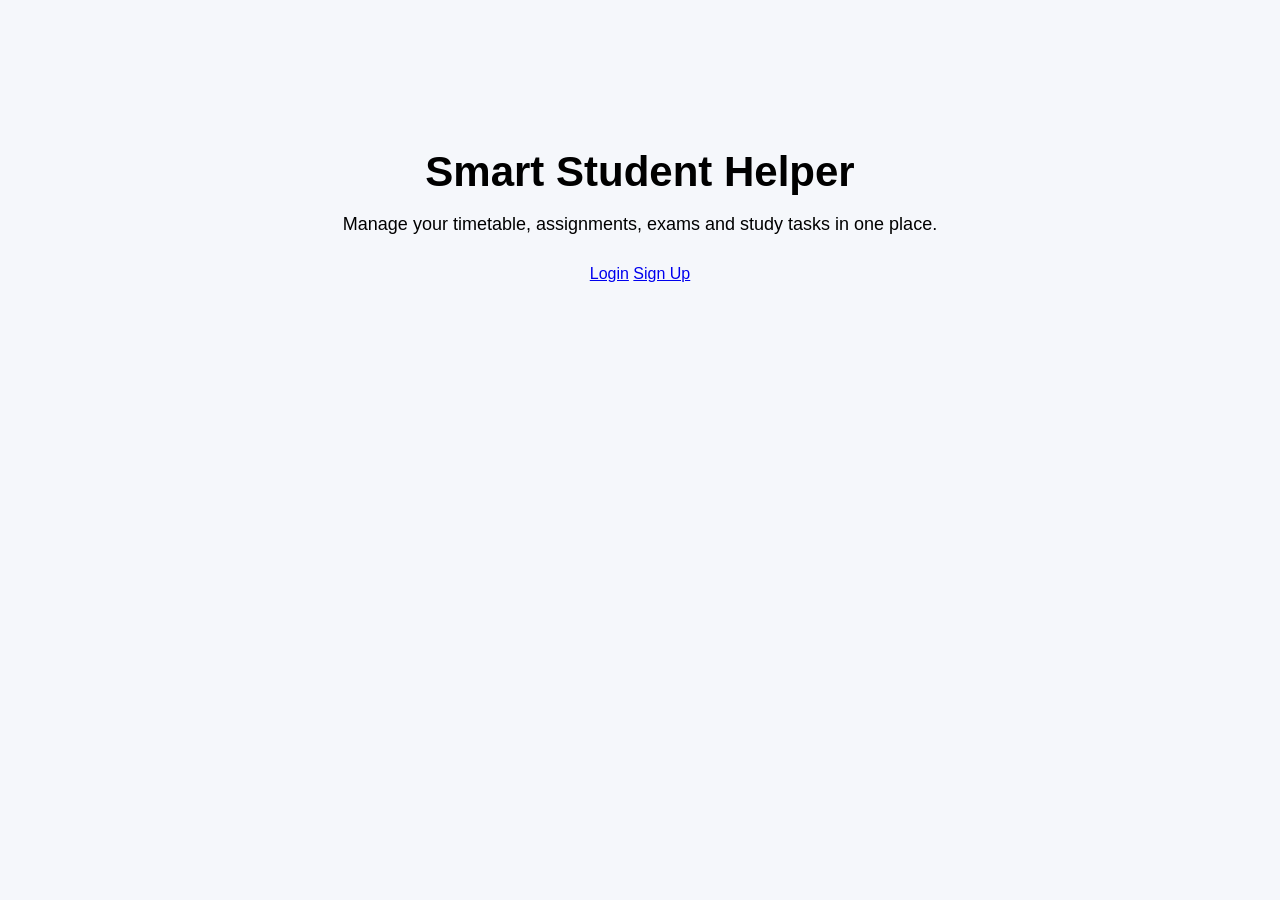
<file: index.html>
<!DOCTYPE html>
<html lang="en">
<head>
    <meta charset="UTF-8">
    <meta name="viewport" content="width=device-width, initial-scale=1.0">
    <title>Smart Student Helper</title>
    <link rel="stylesheet" href="style.css">
</head>

<body>

    <h1>Smart Student Helper</h1>

    <p>
        Manage your timetable, assignments, exams and study tasks
        in one place.
    </p>
    <a href="login.html">Login</a>
    <a href="signup.html">Sign Up</a>
</body>
</html>
</file>
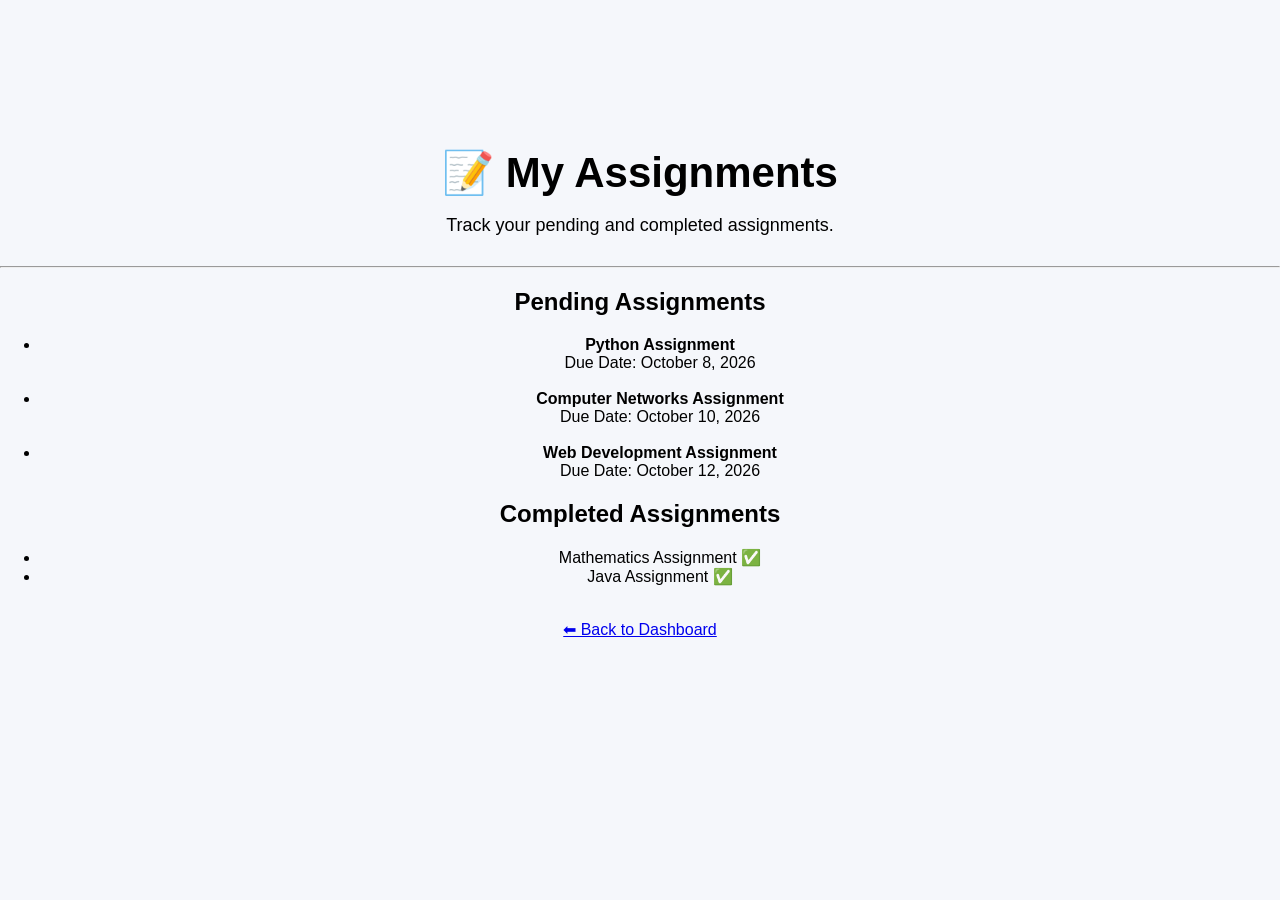
<file: assignments.html>
<!DOCTYPE html>
<html lang="en">
<head>
    <meta charset="UTF-8">
    <meta name="viewport" content="width=device-width, initial-scale=1.0">
    <title>Assignments</title>
    <link rel="stylesheet" href="style.css">
</head>

<body>

    <h1>📝 My Assignments</h1>

    <p>Track your pending and completed assignments.</p>

    <hr>

    <h2>Pending Assignments</h2>

    <ul>
        <li>
            <strong>Python Assignment</strong><br>
            Due Date: October 8, 2026
        </li>

        <br>

        <li>
            <strong>Computer Networks Assignment</strong><br>
            Due Date: October 10, 2026
        </li>

        <br>

        <li>
            <strong>Web Development Assignment</strong><br>
            Due Date: October 12, 2026
        </li>
    </ul>

    <h2>Completed Assignments</h2>

    <ul>
        <li>Mathematics Assignment ✅</li>
        <li>Java Assignment ✅</li>
    </ul>

    <br>

    <a href="dashboard.html">⬅ Back to Dashboard</a>

</body>
</html>
</file>
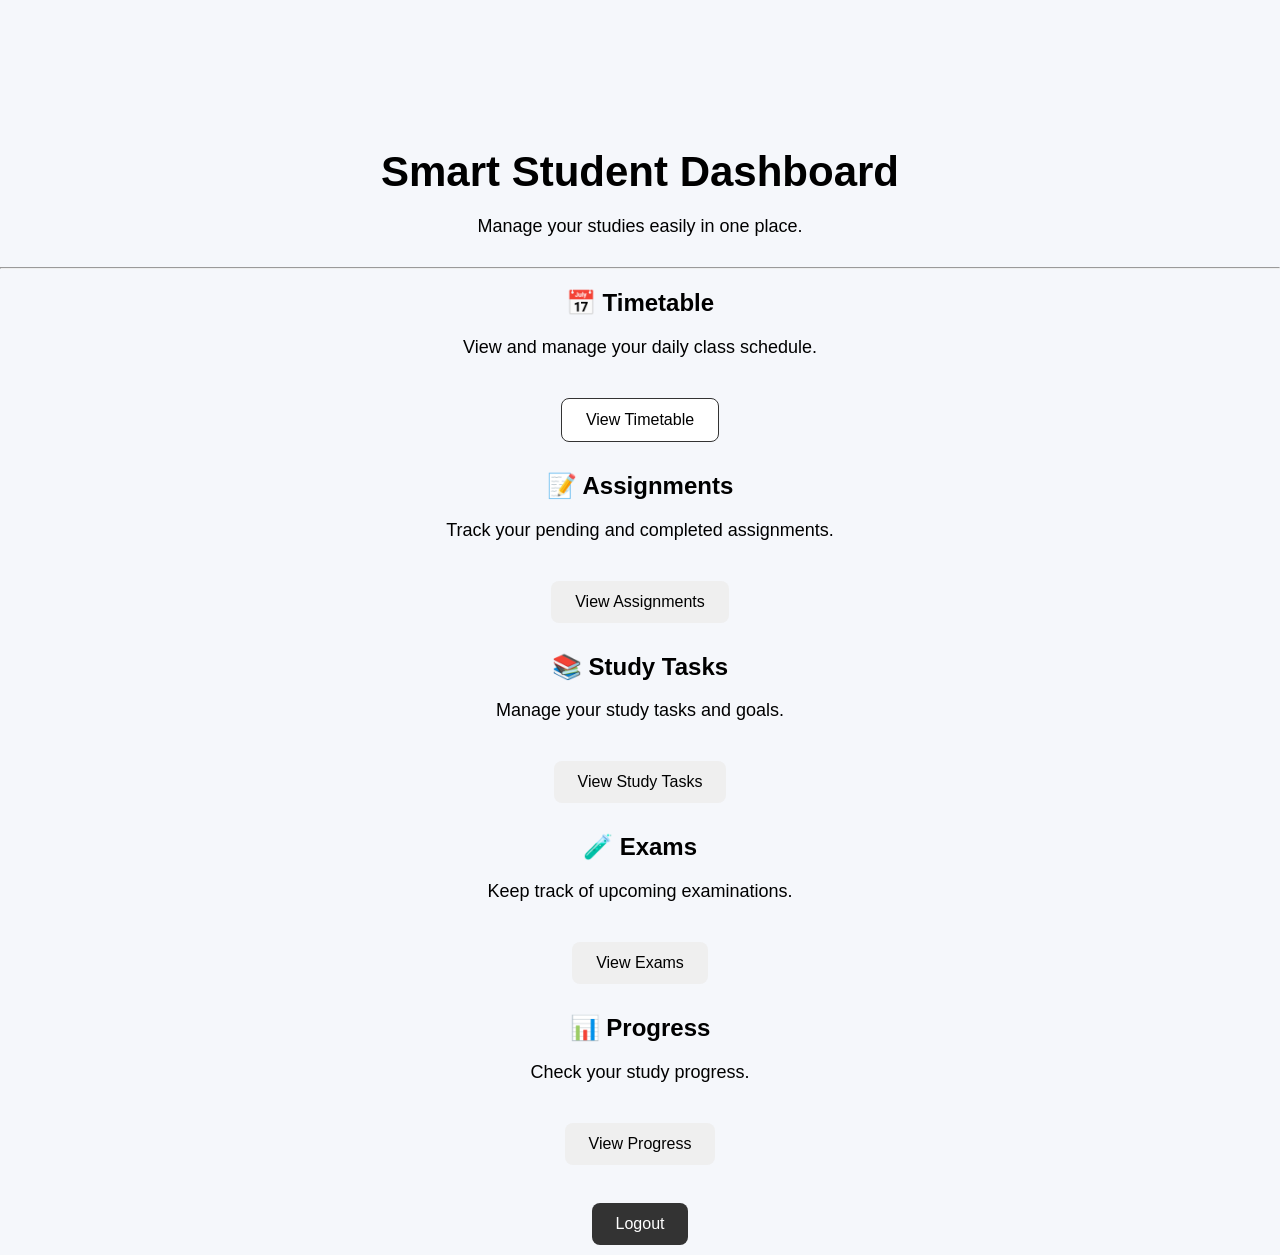
<file: dashboard.html>
<!DOCTYPE html>
<html lang="en">
<head>
    <meta charset="UTF-8">
    <meta name="viewport" content="width=device-width, initial-scale=1.0">
    <title>Student Dashboard</title>
    <link rel="stylesheet" href="style.css">
</head>

<body>

    <h1>Smart Student Dashboard</h1>

    <h2 id="welcomeMessage"></h2>

    <p>Manage your studies easily in one place.</p>

    <hr>

    <h2>📅 Timetable</h2>
    <p>View and manage your daily class schedule.</p>
    <button onclick="window.location.href='timetable.html'">
    View Timetable
</button>

    <h2>📝 Assignments</h2>
    <p>Track your pending and completed assignments.</p>
    <button onclick="window.location.href='assignments.html'">
    View Assignments
</button>

    <h2>📚 Study Tasks</h2>
    <p>Manage your study tasks and goals.</p>
    <button onclick="window.location.href='study-tasks.html'">
    View Study Tasks
</button>

    <h2>🧪 Exams</h2>
    <p>Keep track of upcoming examinations.</p>
    <button onclick="window.location.href='exams.html'">
    View Exams
</button>

    <h2>📊 Progress</h2>
    <p>Check your study progress.</p>
    <button onclick="window.location.href='progress.html'">
    View Progress
</button>

    <br><br>

    <button onclick="logout()">Logout</button>

    <script>
        let name = localStorage.getItem("studentName");

        if (name) {
            document.getElementById("welcomeMessage").innerText =
                "Welcome, " + name + "! 👋";
        }

        function logout() {
            window.location.href = "index.html";
        }
    </script>

</body>
</html>
</file>
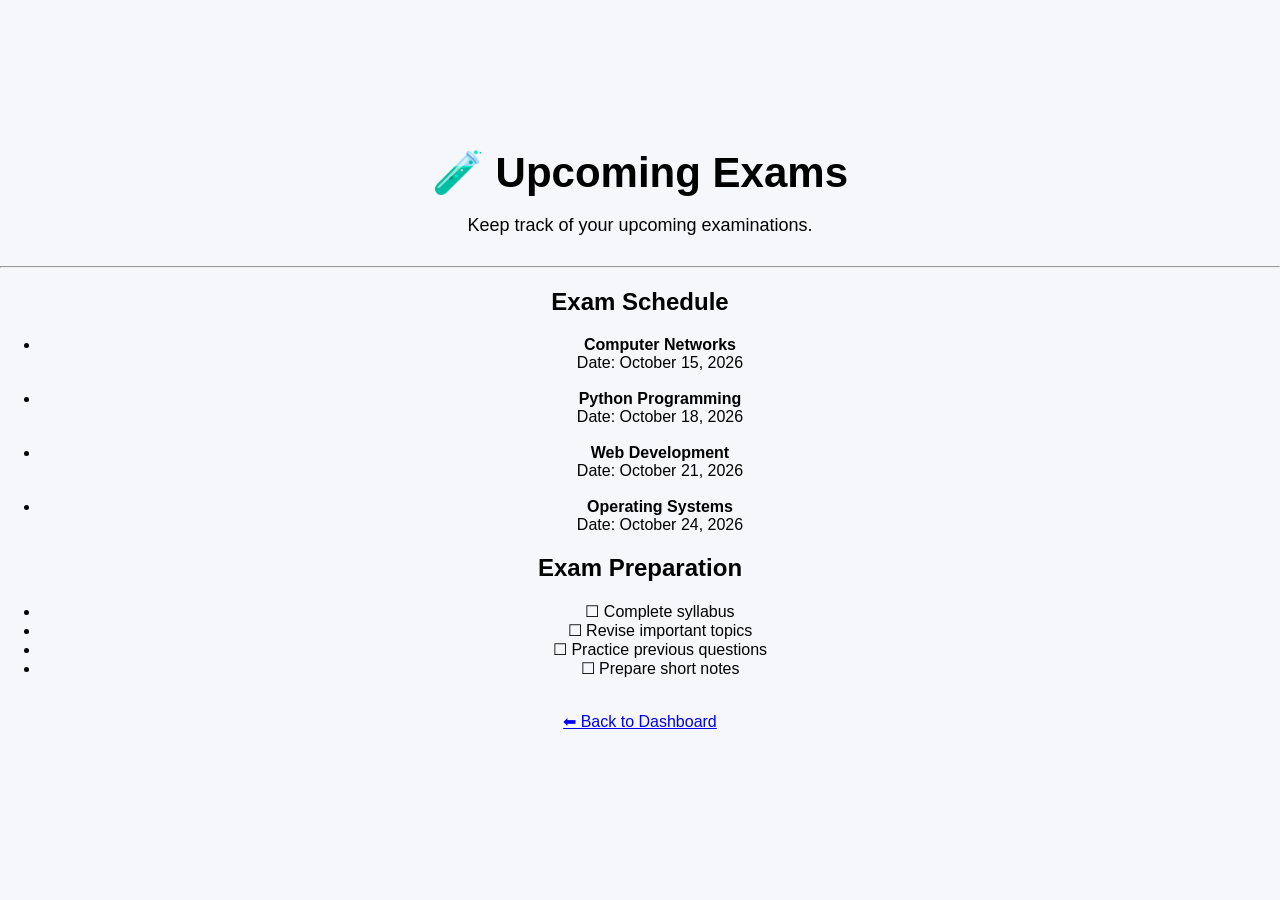
<file: exams.html>
<!DOCTYPE html>
<html lang="en">
<head>
    <meta charset="UTF-8">
    <meta name="viewport" content="width=device-width, initial-scale=1.0">
    <title>Exams</title>
    <link rel="stylesheet" href="style.css">
</head>

<body>

    <h1>🧪 Upcoming Exams</h1>

    <p>Keep track of your upcoming examinations.</p>

    <hr>

    <h2>Exam Schedule</h2>

    <ul>
        <li>
            <strong>Computer Networks</strong><br>
            Date: October 15, 2026
        </li>

        <br>

        <li>
            <strong>Python Programming</strong><br>
            Date: October 18, 2026
        </li>

        <br>

        <li>
            <strong>Web Development</strong><br>
            Date: October 21, 2026
        </li>

        <br>

        <li>
            <strong>Operating Systems</strong><br>
            Date: October 24, 2026
        </li>
    </ul>

    <h2>Exam Preparation</h2>

    <ul>
        <li>☐ Complete syllabus</li>
        <li>☐ Revise important topics</li>
        <li>☐ Practice previous questions</li>
        <li>☐ Prepare short notes</li>
    </ul>

    <br>

    <a href="dashboard.html">⬅ Back to Dashboard</a>

</body>
</html>
</file>
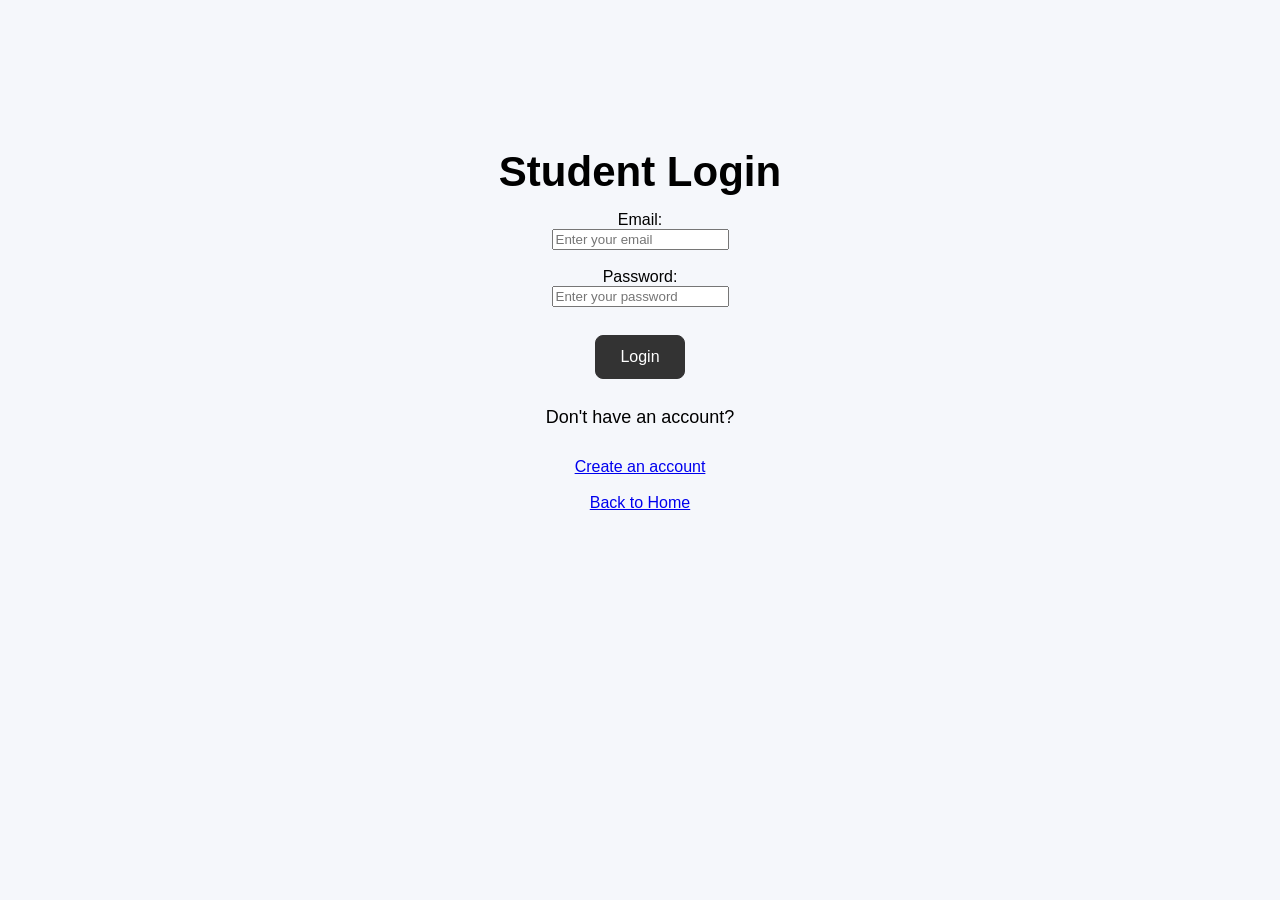
<file: login.html>
<!DOCTYPE html>
<html lang="en">
<head>
    <meta charset="UTF-8">
    <meta name="viewport" content="width=device-width, initial-scale=1.0">
    <title>Student Login</title>
    <link rel="stylesheet" href="style.css">
</head>

<body>

    <h1>Student Login</h1>

    <form id="loginForm">

        <label>Email:</label><br>
        <input type="email" id="loginEmail" placeholder="Enter your email" required>
        <br><br>

        <label>Password:</label><br>
        <input type="password" id="loginPassword" placeholder="Enter your password" required>
        <br><br>

        <button type="submit">Login</button>

    </form>

    <p>Don't have an account?</p>
    <a href="signup.html">Create an account</a>

    <br><br>

    <a href="index.html">Back to Home</a>

    <script src="script.js"></script>

</body>
</html>
</file>
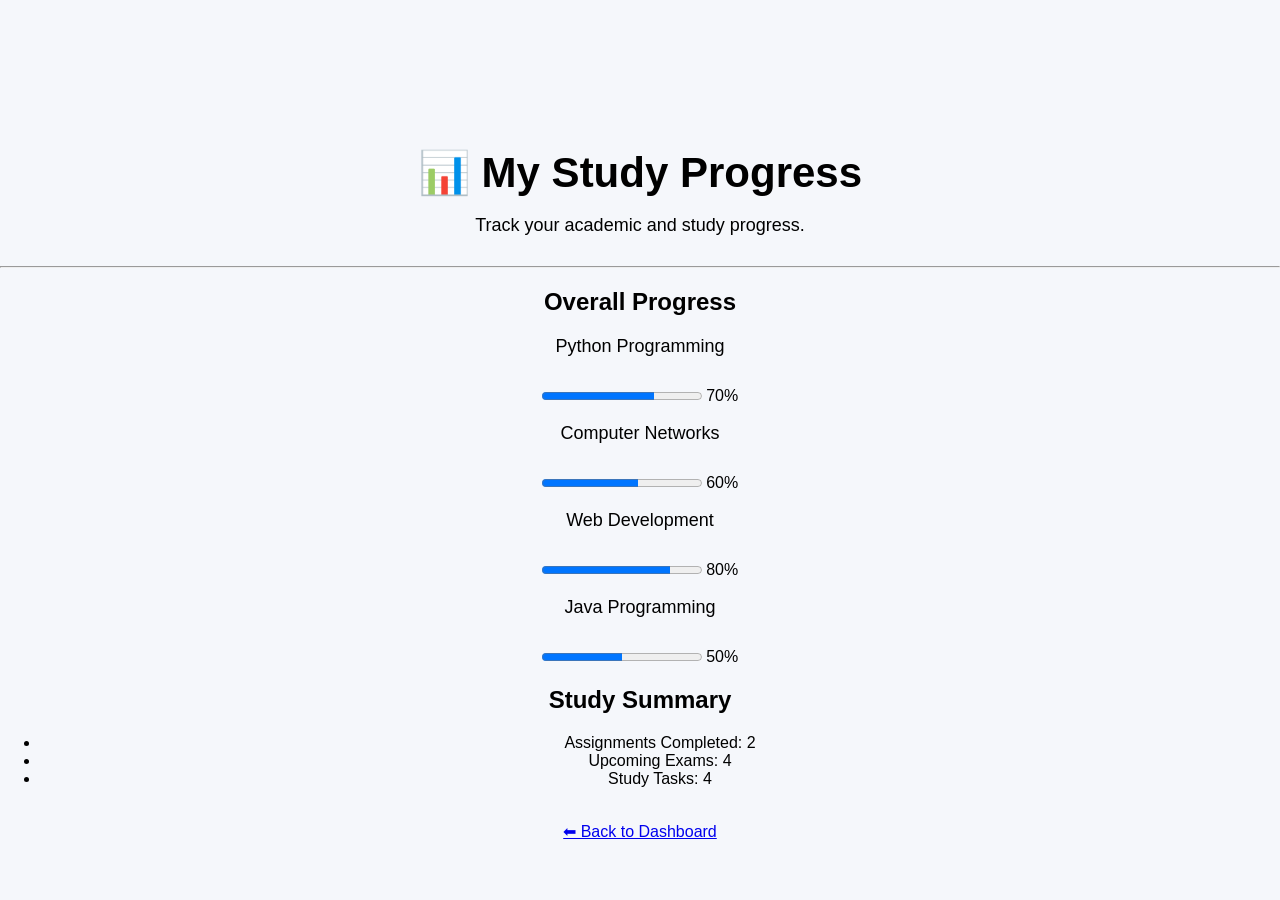
<file: progress.html>
<!DOCTYPE html>
<html lang="en">
<head>
    <meta charset="UTF-8">
    <meta name="viewport" content="width=device-width, initial-scale=1.0">
    <title>Study Progress</title>
    <link rel="stylesheet" href="style.css">
</head>

<body>

    <h1>📊 My Study Progress</h1>

    <p>Track your academic and study progress.</p>

    <hr>

    <h2>Overall Progress</h2>

    <p>Python Programming</p>
    <progress value="70" max="100"></progress>
    <span>70%</span>

    <p>Computer Networks</p>
    <progress value="60" max="100"></progress>
    <span>60%</span>

    <p>Web Development</p>
    <progress value="80" max="100"></progress>
    <span>80%</span>

    <p>Java Programming</p>
    <progress value="50" max="100"></progress>
    <span>50%</span>

    <h2>Study Summary</h2>

    <ul>
        <li>Assignments Completed: 2</li>
        <li>Upcoming Exams: 4</li>
        <li>Study Tasks: 4</li>
    </ul>

    <br>

    <a href="dashboard.html">⬅ Back to Dashboard</a>

</body>
</html>
</file>
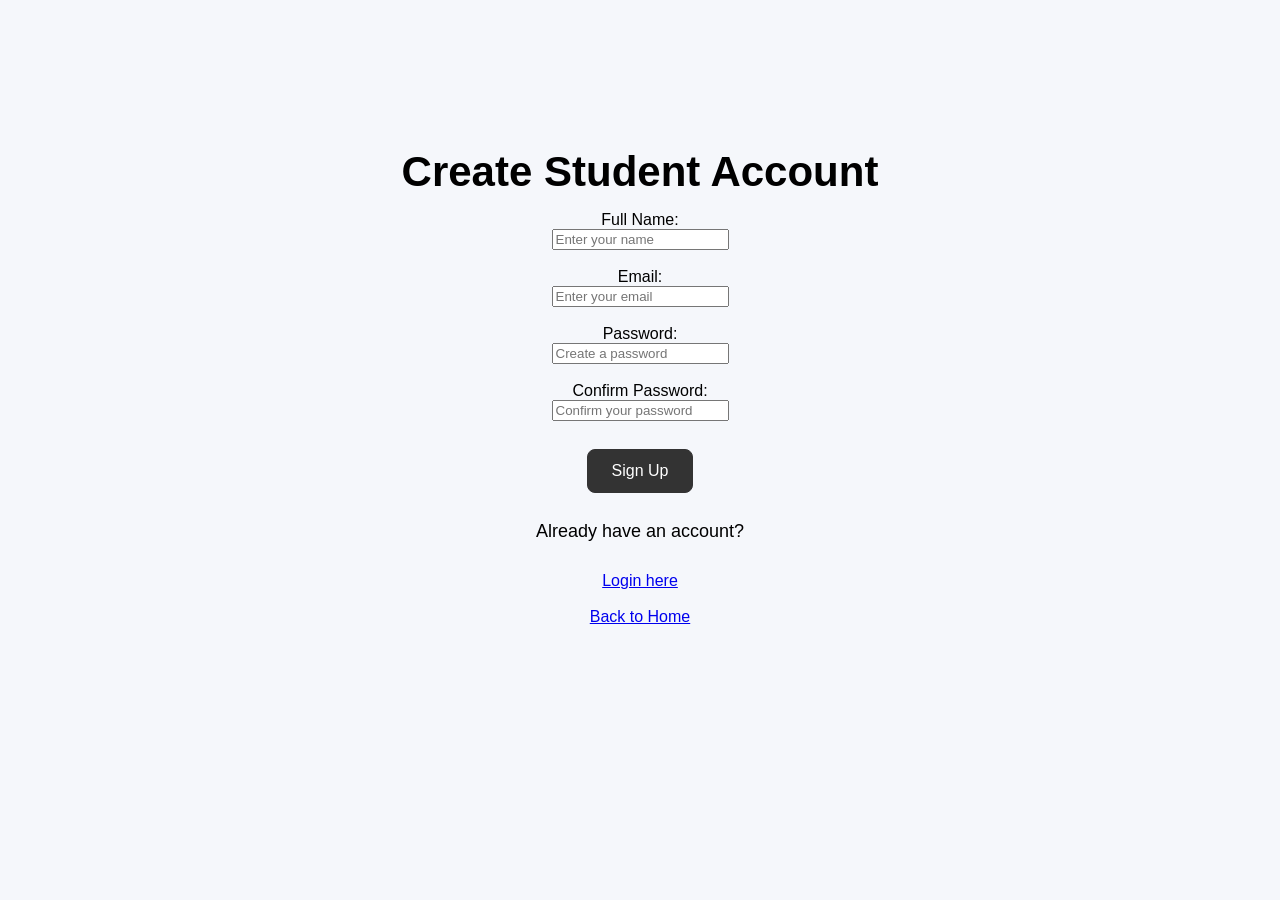
<file: signup.html>
<!DOCTYPE html>
<html lang="en">
<head>
    <meta charset="UTF-8">
    <meta name="viewport" content="width=device-width, initial-scale=1.0">
    <title>Student Sign Up</title>
    <link rel="stylesheet" href="style.css">
</head>

<body>

    <h1>Create Student Account</h1>

    <form id="signupForm">

        <label>Full Name:</label><br>
        <input type="text" id="name" placeholder="Enter your name" required>
        <br><br>

        <label>Email:</label><br>
        <input type="email" id="email" placeholder="Enter your email" required>
        <br><br>

        <label>Password:</label><br>
        <input type="password" id="password" placeholder="Create a password" required>
        <br><br>

        <label>Confirm Password:</label><br>
        <input type="password" id="confirmPassword" placeholder="Confirm your password" required>
        <br><br>

        <button type="submit">Sign Up</button>

    </form>

    <p>Already have an account?</p>
    <a href="login.html">Login here</a>

    <br><br>

    <a href="index.html">Back to Home</a>

    <script src="script.js"></script>

</body>
</html>
</file>
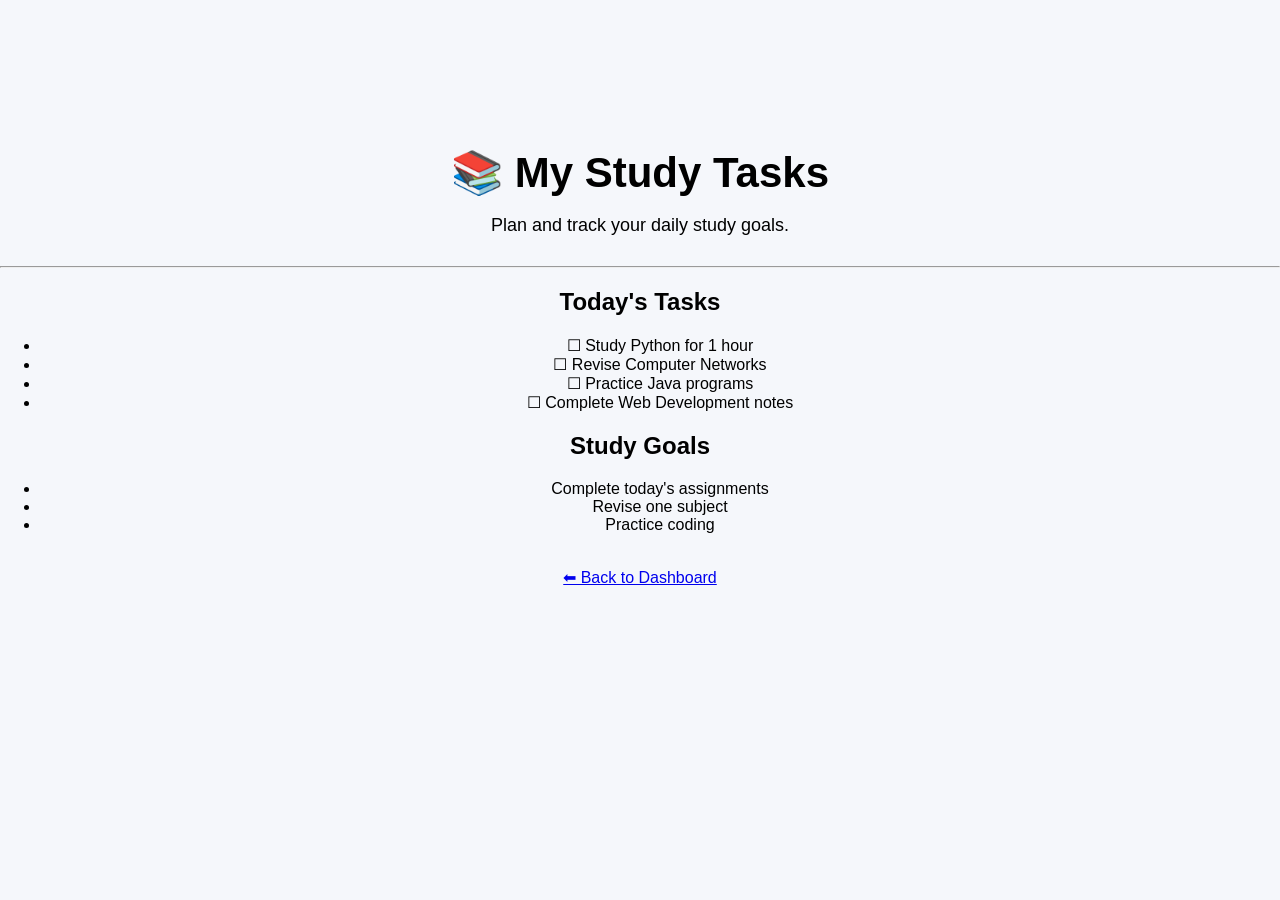
<file: study-tasks.html>
<!DOCTYPE html>
<html lang="en">
<head>
    <meta charset="UTF-8">
    <meta name="viewport" content="width=device-width, initial-scale=1.0">
    <title>Study Tasks</title>
    <link rel="stylesheet" href="style.css">
</head>

<body>

    <h1>📚 My Study Tasks</h1>

    <p>Plan and track your daily study goals.</p>

    <hr>

    <h2>Today's Tasks</h2>

    <ul>
        <li>☐ Study Python for 1 hour</li>
        <li>☐ Revise Computer Networks</li>
        <li>☐ Practice Java programs</li>
        <li>☐ Complete Web Development notes</li>
    </ul>

    <h2>Study Goals</h2>

    <ul>
        <li>Complete today's assignments</li>
        <li>Revise one subject</li>
        <li>Practice coding</li>
    </ul>

    <br>

    <a href="dashboard.html">⬅ Back to Dashboard</a>

</body>
</html>
</file>
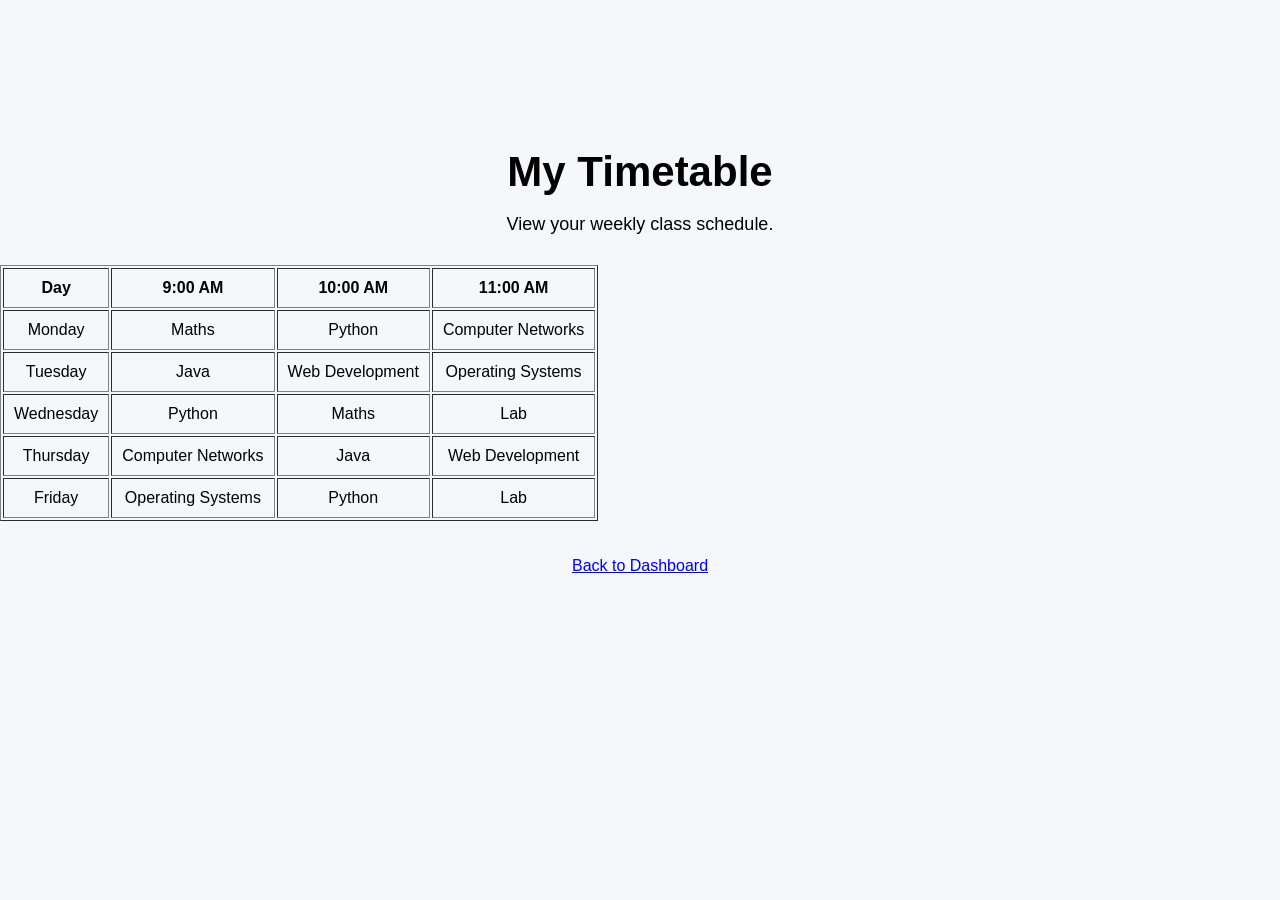
<file: timetable.html>
<!DOCTYPE html>
<html lang="en">
<head>
    <meta charset="UTF-8">
    <meta name="viewport" content="width=device-width, initial-scale=1.0">
    <title>Student Timetable</title>
    <link rel="stylesheet" href="style.css">
</head>

<body>

    <h1>My Timetable</h1>
    <p>View your weekly class schedule.</p>

    <table border="1" cellpadding="10">

        <tr>
            <th>Day</th>
            <th>9:00 AM</th>
            <th>10:00 AM</th>
            <th>11:00 AM</th>
        </tr>

        <tr>
            <td>Monday</td>
            <td>Maths</td>
            <td>Python</td>
            <td>Computer Networks</td>
        </tr>

        <tr>
            <td>Tuesday</td>
            <td>Java</td>
            <td>Web Development</td>
            <td>Operating Systems</td>
        </tr>

        <tr>
            <td>Wednesday</td>
            <td>Python</td>
            <td>Maths</td>
            <td>Lab</td>
        </tr>

        <tr>
            <td>Thursday</td>
            <td>Computer Networks</td>
            <td>Java</td>
            <td>Web Development</td>
        </tr>

        <tr>
            <td>Friday</td>
            <td>Operating Systems</td>
            <td>Python</td>
            <td>Lab</td>
        </tr>

    </table>

    <br><br>

    <a href="dashboard.html">Back to Dashboard</a>

</body>
</html>
</file>
<file: style.css>
body {
    margin: 0;
    font-family: Arial, sans-serif;
    background: #f5f7fb;
    text-align: center;
    padding-top: 120px;
}

h1 {
    font-size: 42px;
    margin-bottom: 15px;
}

p {
    font-size: 18px;
    margin-bottom: 30px;
}

button {
    padding: 12px 24px;
    margin: 10px;
    border: none;
    border-radius: 8px;
    font-size: 16px;
    cursor: pointer;
}

button:first-of-type {
    background: #ffffff;
    border: 1px solid #333;
}

button:last-of-type {
    background: #333;
    color: white;
}
</file>
